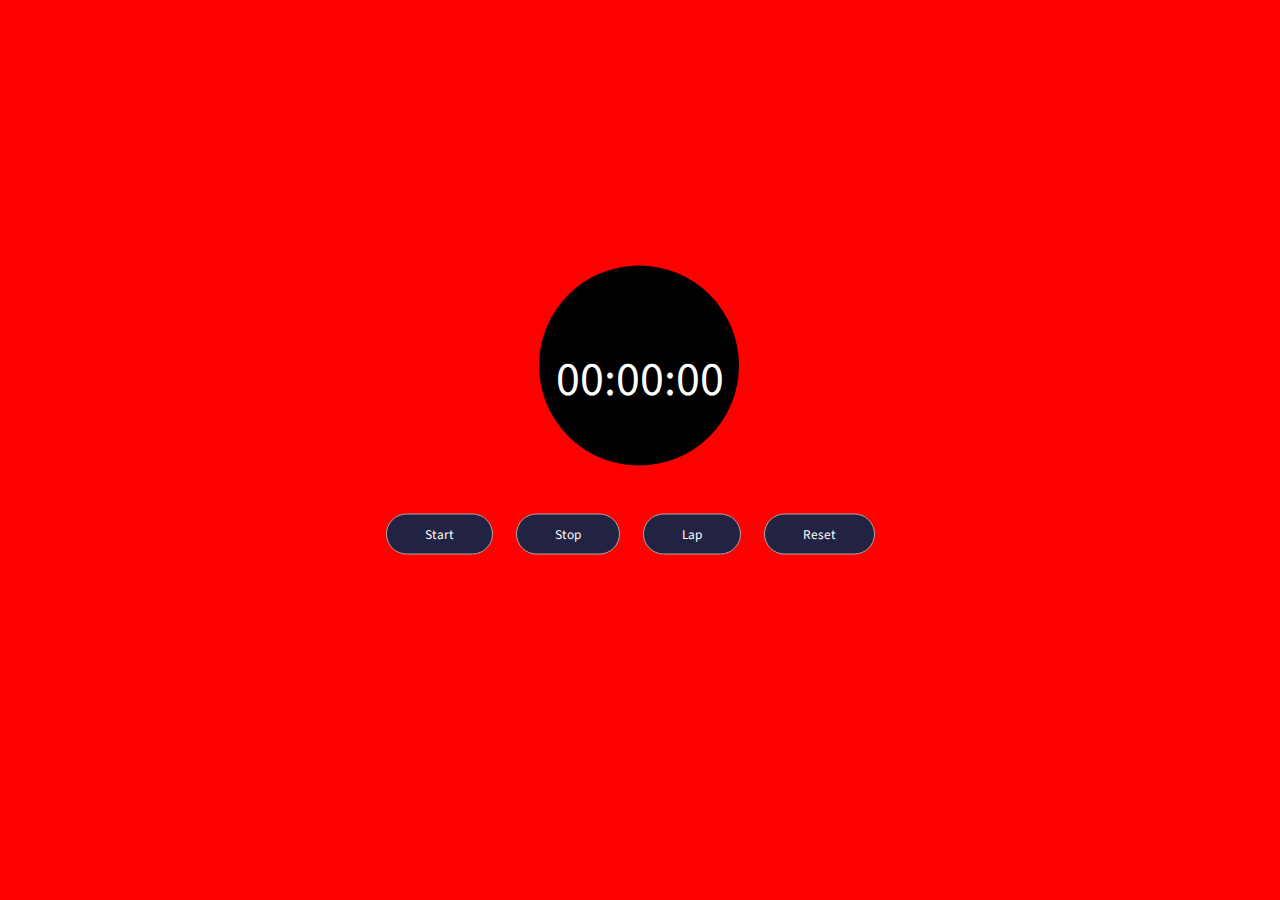
<file: PRODIGY_WD_02/index.html>
<!DOCTYPE html>
<html lang="en">
<head>
    <meta charset="UTF-8">
    <meta name="viewport" content="width=device-width, initial-scale=1.0">
    <title>Stopwatch</title>
    <link rel="stylesheet" href="style.css">
</head>
<body>
    <div class="container">
        <div class="wrapper">
            <p>
                <span class="mins">00</span>:<span class="seconds">00</span>:<span class="tens">00</span>
            </p> <br>
            <button class="btn-start">Start</button>
            <button class="btn-stop">Stop</button>
            <button class="btn-lap">Lap</button>
            <button class="btn-reset">Reset</button>
            <div class="lap-times-container">
             
            </div>
        </div>
    </div>
    <script src="script.js"></script>
</body>
</html>
</file>
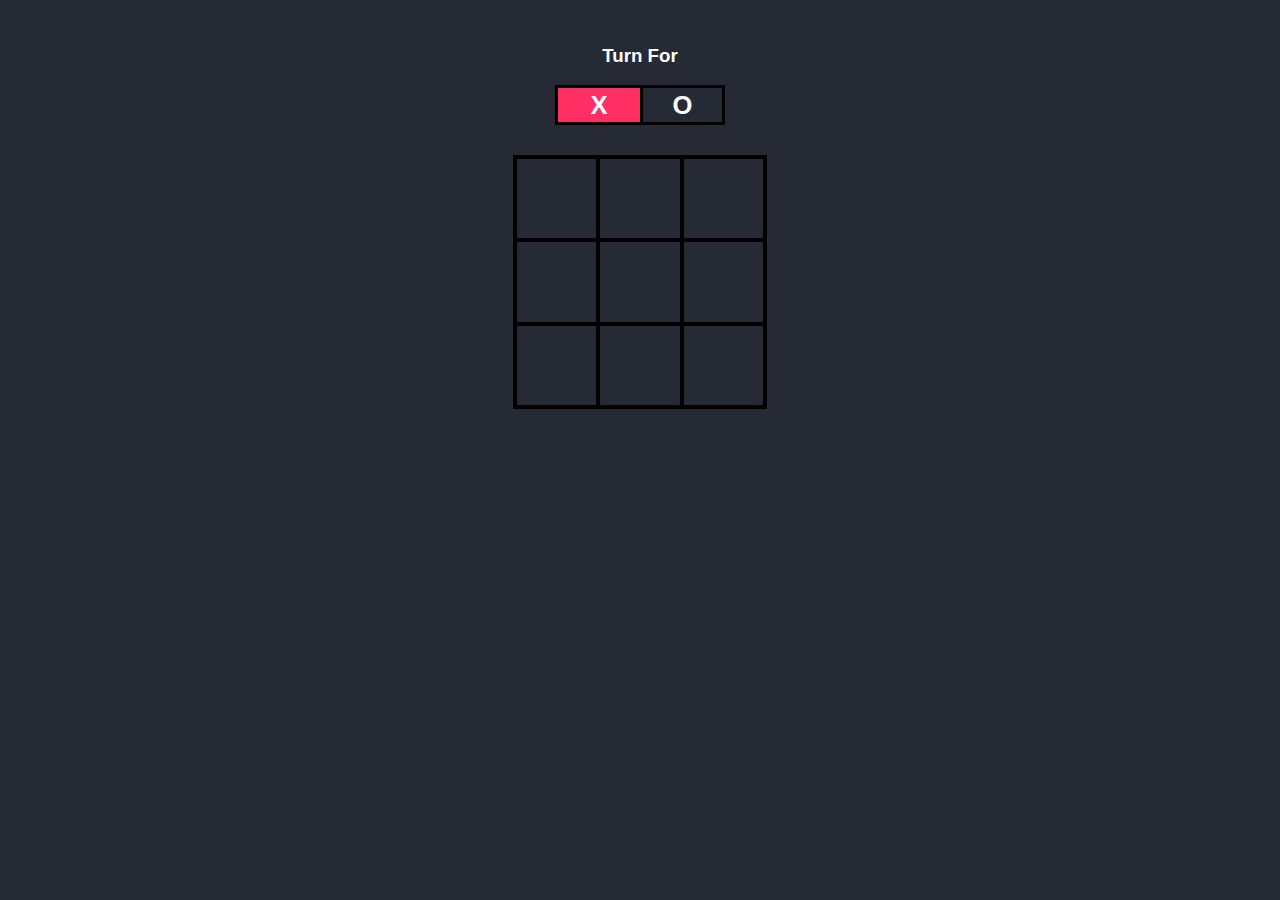
<file: PRODIGY_WD_03/index.html>
<!DOCTYPE html>
<html lang="en">
<head>
    <meta charset="UTF-8">
    <meta http-equiv="X-UA-Compatible" content="IE=edge">
    <meta name="viewport" content="width=device-width, initial-scale=1.0">
    <title>Tic_Tac_Toe</title>
    <link rel="stylesheet" href="style.css">
</head>
<body>
    <div class="turn-container">
        <h3>Turn For</h3>
        <div class="turn-box align">X</div>
        <div class="turn-box align">O</div>
        <div class="bg"></div>
    </div>
    <div class="main-grid">
        <div class="box align">0</div>
        <div class="box align">1</div>
        <div class="box align">2</div>
        <div class="box align">3</div>
        <div class="box align">4</div>
        <div class="box align">5</div>
        <div class="box align">6</div>
        <div class="box align">7</div>
        <div class="box align">8</div>
    </div>
    <h2 id="results"></h2>
    <button id="play-again">Play Again</button>
    <script src="script.js"></script>
</body>
</html>
</file>
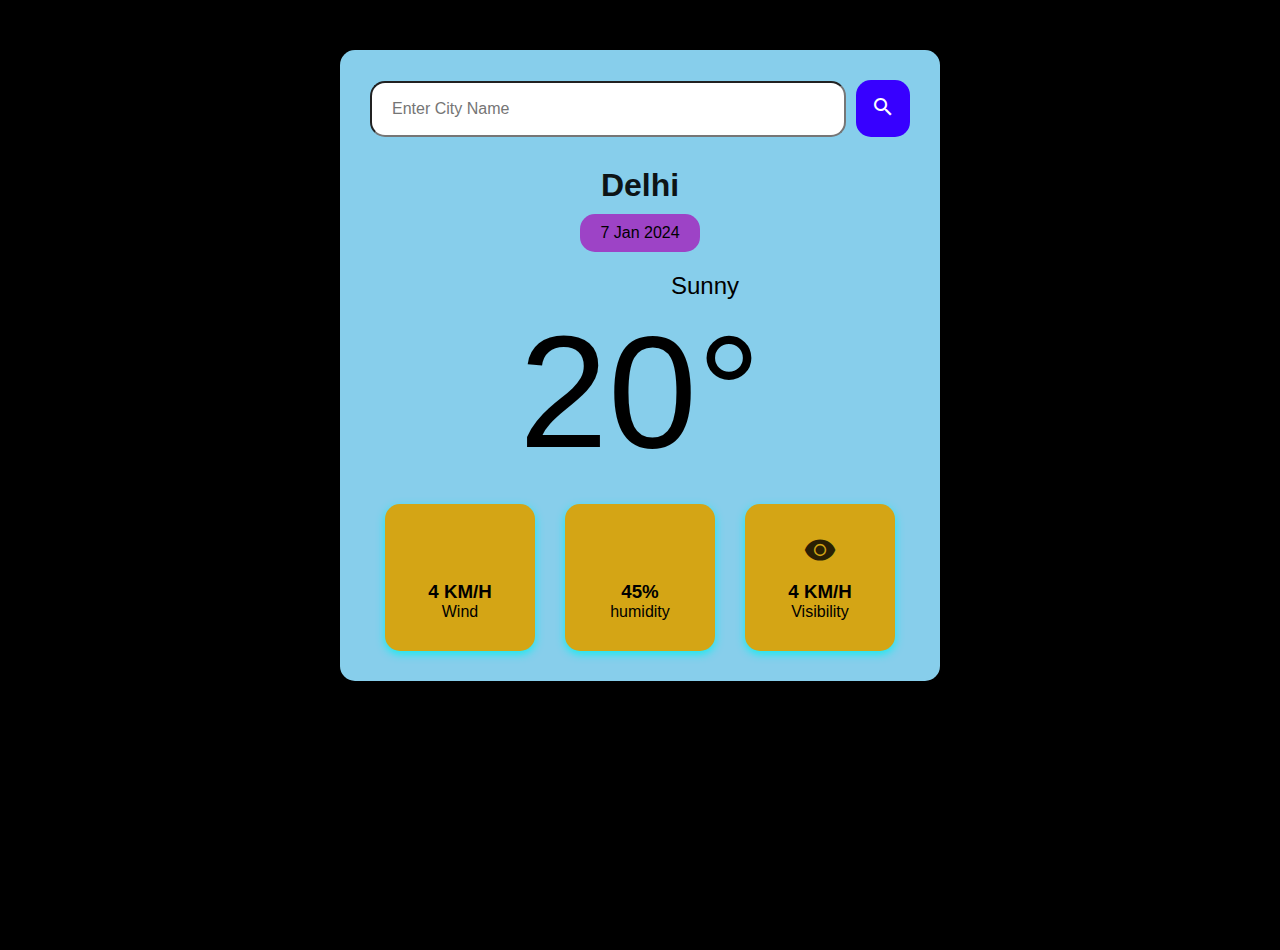
<file: PRODIGY_WD_05/index.html>
<!DOCTYPE html>
<html lang="en">
    <head>
        <meta charset="UTF-8" />
        <meta name="viewport" content="width=device-width, initial-scale=1.0" />
        <link
            rel="stylesheet"
            href="https://fonts.googleapis.com/icon?family=Material+Icons"
        />
        <title>Weather App</title>
        <link rel="stylesheet" href="style.css" />
    </head>
    <body>
        <div class="weather-app">
            <form class="search-form" action="">
                <input
                    class="city-input"
                    type="text"
                    placeholder="Enter City Name"
                />
                <button class="search-btn" type="submit">
                    <i class="material-icons">search</i>
                </button>
            </form>
            <div class="city-date-section">
                <h2 class="city">Delhi</h2>
                <p class="date">7 Jan 2024</p>
            </div>
            <div class="temperature-info">
                <div class="description">
                    <i class="material-icons">sunny</i>
                    <span class="description-text">Sunny</span>
                </div>
                <div class="temp">20°</div>
            </div>
            <div class="additional-info">
                <div class="wind-info">
                    <i class="material-icons"><h6>air</h6></i>
                    <div>
                        <h3 class="wind-speed">4 KM/H</h3>
                        <p class="wind-label">Wind</p>
                    </div>
                </div>
                <div class="humidity-info">
                    <i class="material-icons" ><h6  >waterdrop</h6></i>
                    <div>
                        <h3 class="humidity">45%</h3>
                        <p class="humidity-label" >humidity</p>
                    </div>
                </div>
                <div class="visibility-info">
                    <i class="material-icons"><h6>visibility</h6></i>
                    <div>
                        <h3 class="visibility-distance">4 KM/H</h3>
                        <p class="visibility">Visibility</p>
                    </div>
                </div>
            </div>
        </div>

        <script src="script.js"></script>
    </body>
</html>
</file>
<file: PRODIGY_WD_02/style.css>
@import url('https://fonts.googleapis.com/css2?family=Source+Sans+Pro:wght@400;600&display=swap');

* {
    margin: 0;
    padding: 0;
    font-family: 'Source Sans Pro', sans-serif;
}

.container {
    background-color: red;
    height: 100vh;
    width: 100%;
    text-align: center;
    position: fixed;
}

.wrapper {
    position: relative;
    top: 50%;
    left: 50%;
    transform: translate(-50%, -50%);
}

.wrapper p {
    position: relative;
    display: inline-block;
    color: #ffffff;
    z-index: 9999;
    font-size: 48px;
    margin-bottom: 100px; /* Reduced margin for lap times */
}

.wrapper p::before {
    content: '';
    position: absolute;
    width: 200px;
    height: 200px;
    background-color: rgb(0, 0, 0);
    z-index: -1;
    border-radius: 50%;
    left: -10%;
    top: -118%;
    animation-name: shine;
    animation-duration: 3s;
    animation-iteration-count: infinite;
}

@keyframes shine {
    0%, 100% {
        box-shadow: 0px 0px 32px -12px rgba(5, 123, 220, 0.5);
    }

    50% {
        box-shadow: 0px 0px 32px 3px rgba(2, 80, 9, 0.5);
    }
}

button {
    background-color: #222242;
    padding: 10px 38px;
    border: 1px solid #A9A9A9;
    border-radius: 28px;
    color: #fff;
    transition: all .2s ease;
    outline: 0;
}

button:not(:last-child) {
    margin-right: 20px;
}

button:hover,
button:focus {
    border-color: #F6B400;
    color: #F6B400;
    box-shadow: 0px 4px 27px -12px #F6B400;
}

.lap-times-container {
    text-align: center;
    margin-top: 20px;
    color: #ffffff; /* Set color for lap times */
    font-size: 18px; /* Adjust font size for lap times */
}
</file>
<file: PRODIGY_WD_03/style.css>
*{
    color: white;
    font-family: sans-serif;
    transition: 0.2s ease-in-out;
    user-select: none;
}

.align{
    display: flex;
    justify-content: center;
    align-items: center;
}

body{
    background-color: #252A34;
    margin: 0;
    padding: 0;
    width: 100vw;
    text-align: center;
    padding-top: 5vh;
}

.turn-container{
    width: 170px;
    height: 80px;
    margin: auto;
    display: grid;
    grid-template-columns: 1fr 1fr;
    grid-template-rows: 1fr 1fr;
    position: relative;
}

.turn-container h3{
    margin: 0;
    grid-column-start: 1;
    grid-column-end: 3;
}

.turn-container .turn-box{
    border: 3px solid #000000;
    font-size: 1.6rem;
    font-weight: 700;
}

.turn-container .turn-box:nth-child(even){
    border-right: none;
}

.bg{
    position: absolute;
    bottom: 0;
    left: 0;
    width: 85px;
    height: 40px;
    background-color: #FF2E63;
    z-index: -1;
}

.main-grid{
    display: grid;
    grid-template-columns: repeat(3, 1fr);
    grid-template-rows: repeat(3, 1fr);
    height: 250px;
    width: 250px;
    margin: 30px auto;
    border: 2px solid #000;
}

.box{
    cursor: pointer;
    font-size: 2rem;
    font-weight: 700;
    border: 2px solid #000;
}

.box:hover{
    background-color: #FF2E63;
}

#play-again{
    background-color: red;
    padding: 10px 25px;
    border: none;
    font-size: 1.2rem;
    border-radius: 5px;
    cursor: pointer;
    display: none;
}

#play-again:hover{
    padding: 10px 50px;
    background-color: red;
    color: #000;
}
</file>
<file: PRODIGY_WD_05/style.css>
* {
    margin: 0;
    padding: 0;
    box-sizing: border-box;
}

body {
    background-color: hsl(0, 0%, 0%);
    font-family: Arial, Helvetica, sans-serif;
    height: 100vh;
}

.weather-app {
    background-color: skyblue;
    max-width: 600px;
    margin: 50px auto;
    padding: 30px;
    border-radius: 15px;
}

.search-form {
    display: flex;
    align-items: center;
}

input[type="text"] {
    flex: 1;
    padding: 20px;
    border: 2px solid rgb(19, 236, 240) 0px 3px 8px;
    border-radius: 15px;
    font-size: 1rem;
    height: 3.5rem;
}

.search-btn {
    background-color: rgb(55, 0, 255);
    border: none;
    padding: 15px;
    border-radius: 15px;
    cursor: pointer;
    color: rgb(255, 255, 255);
    margin-left: 10px;
    transition: backgroung-color 0.3s ease;
}

.search-btn:hover {
    background-color: #000000;
}

.city-date-section {
    margin-top: 30px;
    display: flex;
    align-items: center;
    justify-content: center;
    flex-direction: column;
    gap: 10px;
}

.city-date-section .city {
    font-size: 2rem;
    opacity: 0.9;
}

.city-date-section .date {
    background-color: #9d43c6;
    padding: 10px 20px;
    border-radius: 15px;
}

.temperature-info {
    margin-top: 20px;
    display: flex;
    align-items: center;
    justify-content: center;
    flex-direction: column;
}

.temperature-info .temp {
    font-size: 10rem;
}

.temperature-info .description {
    display: flex;
    align-items: center;
    justify-content: center;
    gap: 10px;
}

.temperature-info .description i {
    font-size: 1.5rem;
    opacity: 0.8;
}

.temperature-info .description span {
    font-size: 1.5rem;
}

.additional-info {
    margin-top: 20px;
    display: flex;
    justify-content: space-around;
}

.wind-info,
.humidity-info,
.visibility-info {
    background-color: #d4a515;
    width: 150px;
    display: flex;  
    align-items: center;
    justify-content: center;
    flex-direction: column;
    gap: 15px;
    border-radius: 15px;
    padding: 30px 20px;
    box-shadow: rgb(19, 236, 240) 0px 3px 8px;
}

.additional-info .material-icons {
    font-size: 3rem;
    opacity: 0.8;
}

.wind-info div,
.humidity-info div,
.visibility-info div {
    text-align: center;
}
</file>
